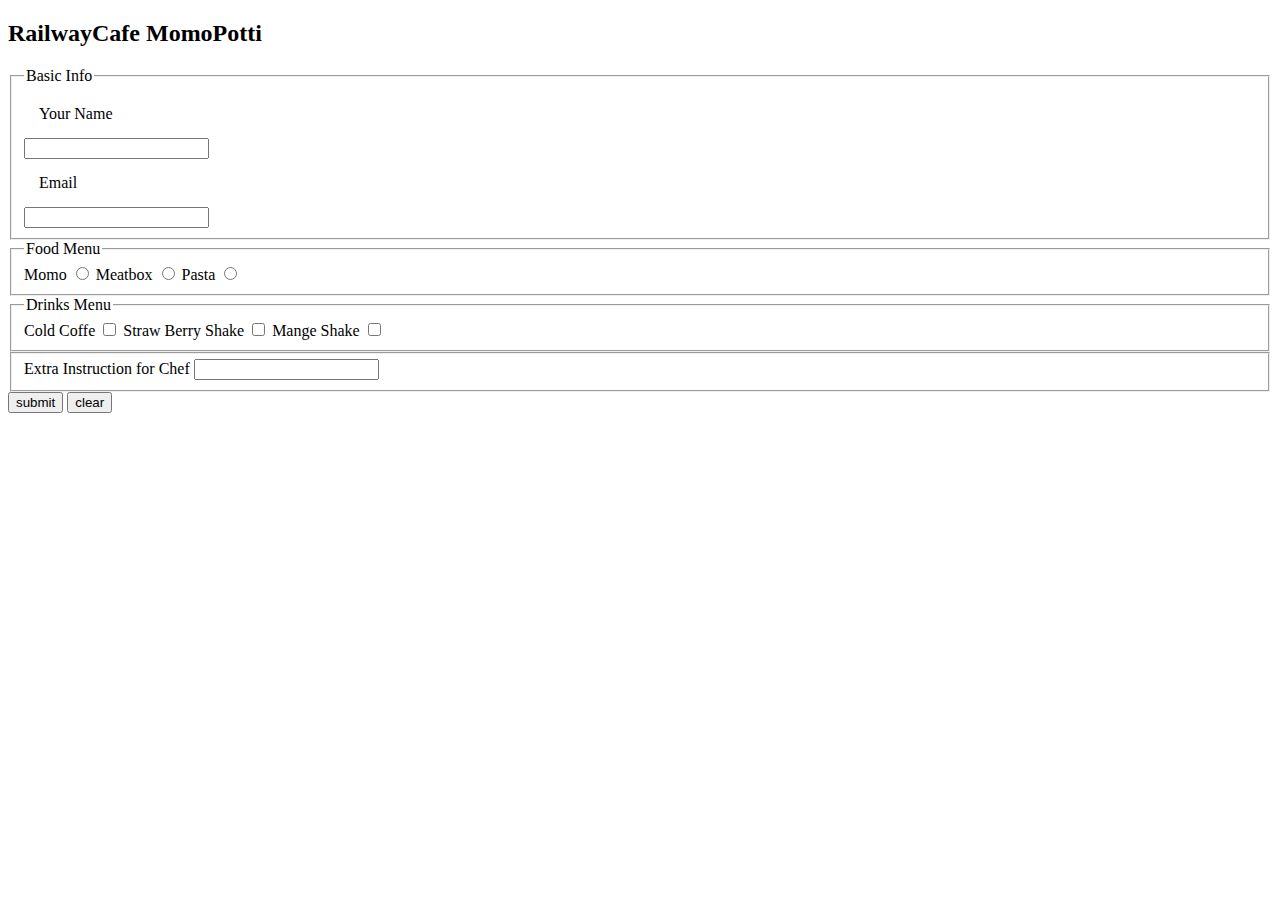
<file: Module-4-3/form.html>
<!DOCTYPE html>
<html lang="en">

<head>
    <meta charset="UTF-8">
    <meta name="viewport" content="width=device-width, initial-scale=1.0">
    <title>MomoPotti</title>


    <style>
        form .basicinfo label{
            display: block;
            margin: 15px;
        }
    </style>
</head>

<body>

    <main>
        <section>
            <h2>RailwayCafe MomoPotti</h2>


            <form>

                <fieldset class="basicinfo">

                    <legend>Basic Info</legend>
                    <label for="name">Your Name</label>
                    <input type="text" name="" id="name">


                    <label for="email">Email</label>
                    <input type="text" name="" id="email">
                </fieldset>

                <fieldset>
                    <legend>Food Menu</legend>

                    <label for="momo">Momo</label>
                    <input type="radio" name="" id="momo">

                    <label for="meatbox">Meatbox</label>
                    <input type="radio" name="" id="meatbox">

                    <label for="pasta">Pasta</label>
                    <input type="radio" name="" id="pasta">
                </fieldset>


                <fieldset>
                    <legend>Drinks Menu</legend>

                    <label for="coldcoffe">Cold Coffe</label>
                    <input type="checkbox" name="" id="coldcoffe">

                    <label for="strawberry">Straw Berry Shake</label>
                    <input type="checkbox" name="" id="strawberry">

                    <label for="mango">Mange Shake</label>
                    <input type="checkbox" name="" id="mango">
                </fieldset>


                <fieldset>
                    <label for="extra">Extra Instruction for Chef</label>
                    <input type="text" name="" id="extra">
                </fieldset>

                <input type="submit" value="submit" name="" id="submitbutton">
                <input type="reset" value="clear" name="" id="clearbutton">
            </form>



        </section>
    </main>

</body>

</html>
</file>
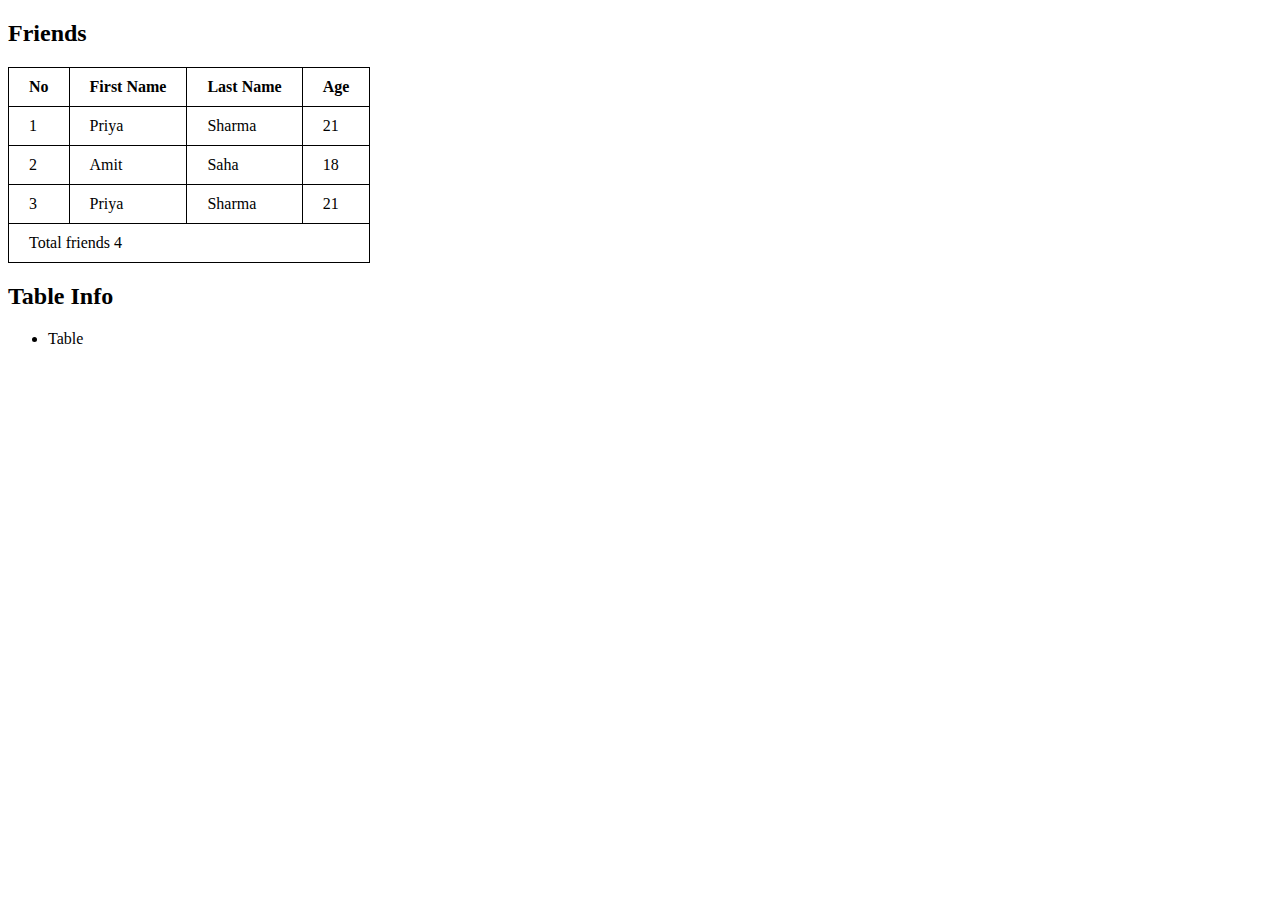
<file: Module-4-4/table.html>
<!DOCTYPE html>
<html lang="en">

<head>
    <meta charset="UTF-8">
    <meta name="viewport" content="width=device-width, initial-scale=1.0">
    <title>Table</title>

    <style>
        table{
            border-collapse: collapse;
        }
        td,th {
            border: 1px solid black;
            padding: 10px 20px ;

        }
        /* th{
            border: 1px solid black;
            padding: 10px 20px ;

        } */
    </style>
</head>

<body>

    <main>
        <h2>Friends</h2>
        <table>
            <thead>
                <tr>
                    <th>No</th>
                    <th>First Name</th>
                    <th>Last Name</th>
                    <th>Age</th>

                </tr>

            </thead>
            <tbody>
                <tr>
                    <td>1</td>
                    <td>Priya</td>
                    <td>Sharma</td>
                    <td>21</td>

                </tr>

                <tr>
                    <td>2</td>
                    <td>Amit</td>
                    <td>Saha</td>
                    <td>18</td>

                </tr>

                <tr>
                    <td>3</td>
                    <td>Priya</td>
                    <td>Sharma</td>
                    <td>21</td>

                </tr>






            </tbody>
            <tfoot>

                <tr>
                    <td colspan="4">Total friends 4</td>
                </tr>

            </tfoot>
        </table>
    </main>

    <section>
        <h2>Table Info</h2>

        <ul>
            <li>Table</li>
        </ul>
    </section>

</body>

</html>
</file>
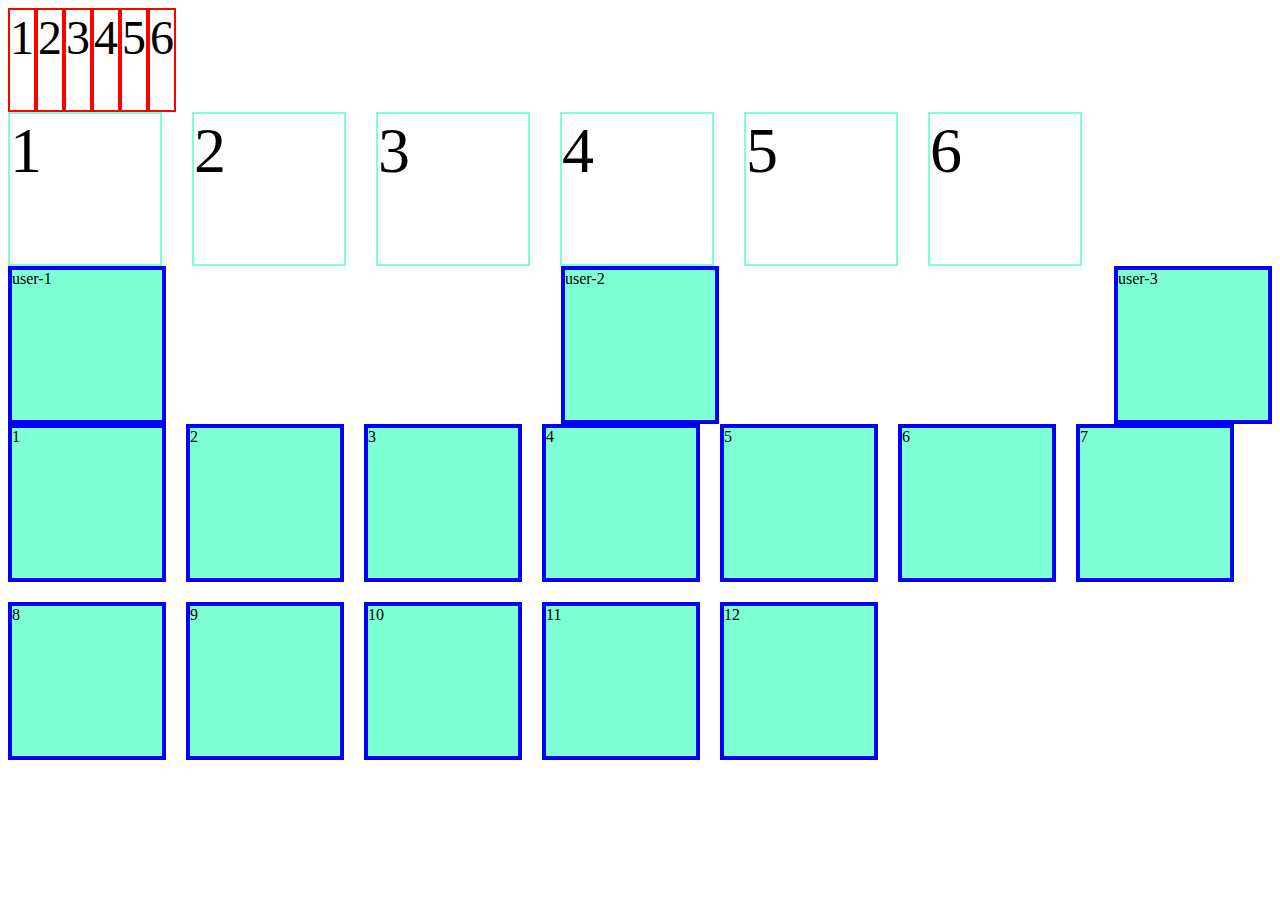
<file: Module-4-5/Flex.html>
<!DOCTYPE html>
<html lang="en">
<head>
    <meta charset="UTF-8">
    <meta name="viewport" content="width=device-width, initial-scale=1.0">
    <title>FlexBox</title>

    <style>

        .container{
            display: flex;
        }

        .container div{
            border: 2px solid red;
            height: 100px;
            font-size: 3em;
        }

        .box-container{
            display: flex;
            gap: 30px;
        }

        .box{
            font-size: 4em;
            height: 150px;
            width: 150px;
            border: 2px solid aquamarine;
        }

        .user-container{
            display: flex;
            justify-content: space-between;
        }

        .card-container{
            display: flex;
            flex-wrap: wrap;
            gap: 20px;
        }

        .user{
            border: 4px solid blue;
            height: 150px;
            width: 150px;
            background-color: aquamarine;
        }

    </style>
</head>
<body>
    <div class="container">
        <div>1</div>
        <div>2</div>
        <div>3</div>
        <div>4</div>
        <div>5</div>
        <div>6</div>
    </div>

    <div class="box-container">
        <div class="box">1</div>
        <div class="box">2</div>
        <div class="box">3</div>
        <div class="box">4</div>
        <div class="box">5</div>
        <div class="box">6</div>
    </div>

    <div class="user-container">
        <div class="user">user-1</div>
        <div class="user">user-2</div>
        <div class="user">user-3</div>
        
    </div>

    <div class="card-container">
        <div class="user">1</div>
        <div class="user">2</div>
        <div class="user">3</div>
        <div class="user">4</div>
        <div class="user">5</div>
        <div class="user">6</div>
        <div class="user">7</div>
        <div class="user">8</div>
        <div class="user">9</div>
        <div class="user">10</div>
        <div class="user">11</div>
        <div class="user">12</div>
    </div>
    
</body>
</html>
</file>
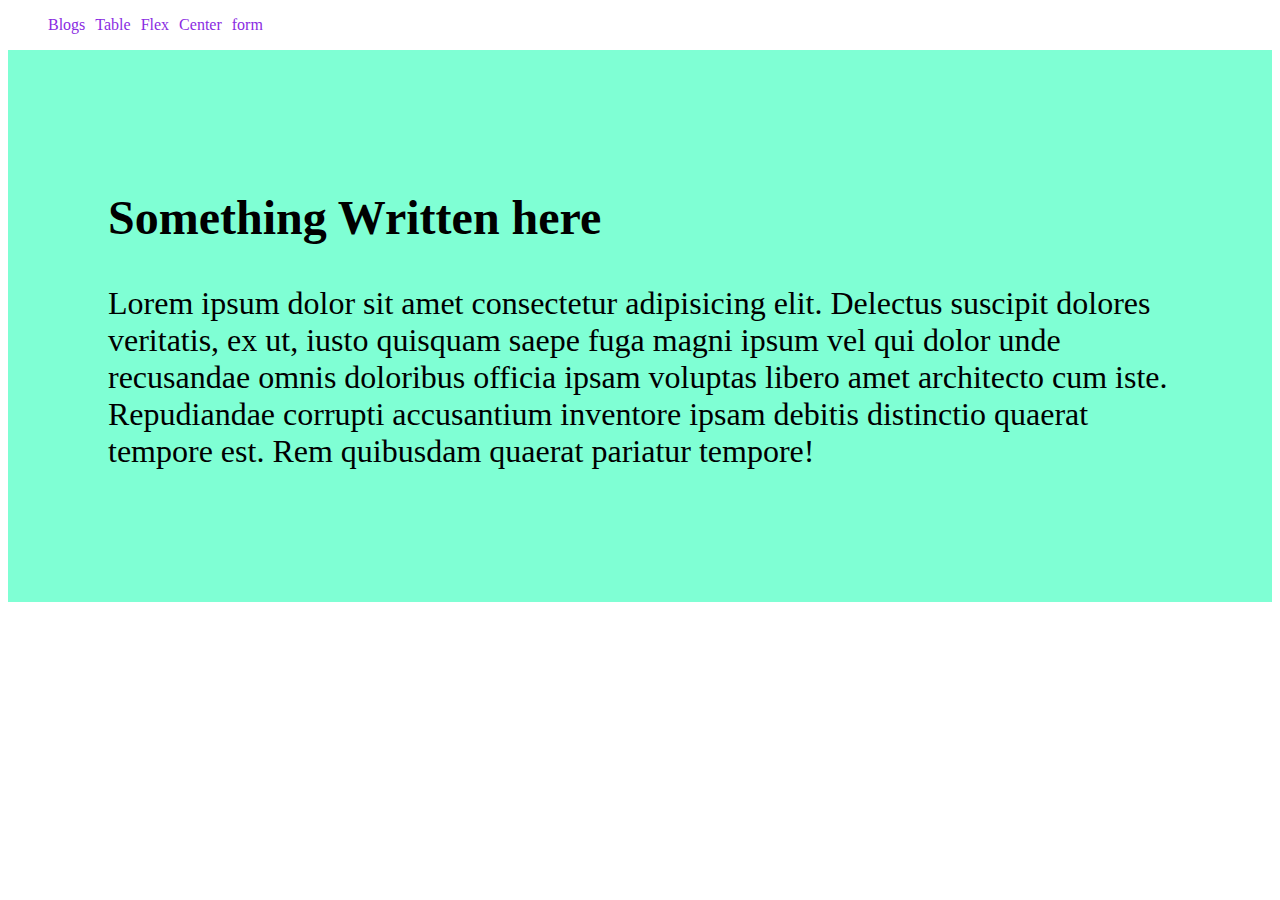
<file: Module-4-6/auto.html>
<!DOCTYPE html>
<html lang="en">

<head>
    <meta charset="UTF-8">
    <meta name="viewport" content="width=device-width, initial-scale=1.0">
    <title>Auotmatic</title>
    <style>
        .container {
            background-color: rgb(115, 73, 9);
        }

        .content {
            background-color: aquamarine;
            font-size: 2em;
            max-width: 1140px;
            margin: 0 auto;
            padding: 100px;


        }
    </style>

    <link rel="stylesheet" href="styles/nav.css" >
</head>

<body>
    <header>

        <nav>
            <ul>
                <li><a href="Blogsindex.html">Blogs</a></li>
                <li><a href="table.html">Table</a></li>
                <li><a href="Flex.html">Flex</a></li>
                <li><a href="center.html">Center</a></li>
                <li><a href="form.html">form</a></li>

            </ul>
        </nav>

    </header>

    <main>

        <div class="container">
            <div class="content">
                <h2>Something Written here</h2>
                <p>Lorem ipsum dolor sit amet consectetur adipisicing elit. Delectus suscipit dolores veritatis, ex ut,
                    iusto quisquam saepe fuga magni ipsum vel qui dolor unde recusandae omnis doloribus officia ipsam
                    voluptas libero amet architecto cum iste. Repudiandae corrupti accusantium inventore ipsam debitis
                    distinctio quaerat tempore est. Rem quibusdam quaerat pariatur tempore!</p>
            </div>
        </div>

    </main>

    <footer>

    </footer>

</body>

</html>
</file>
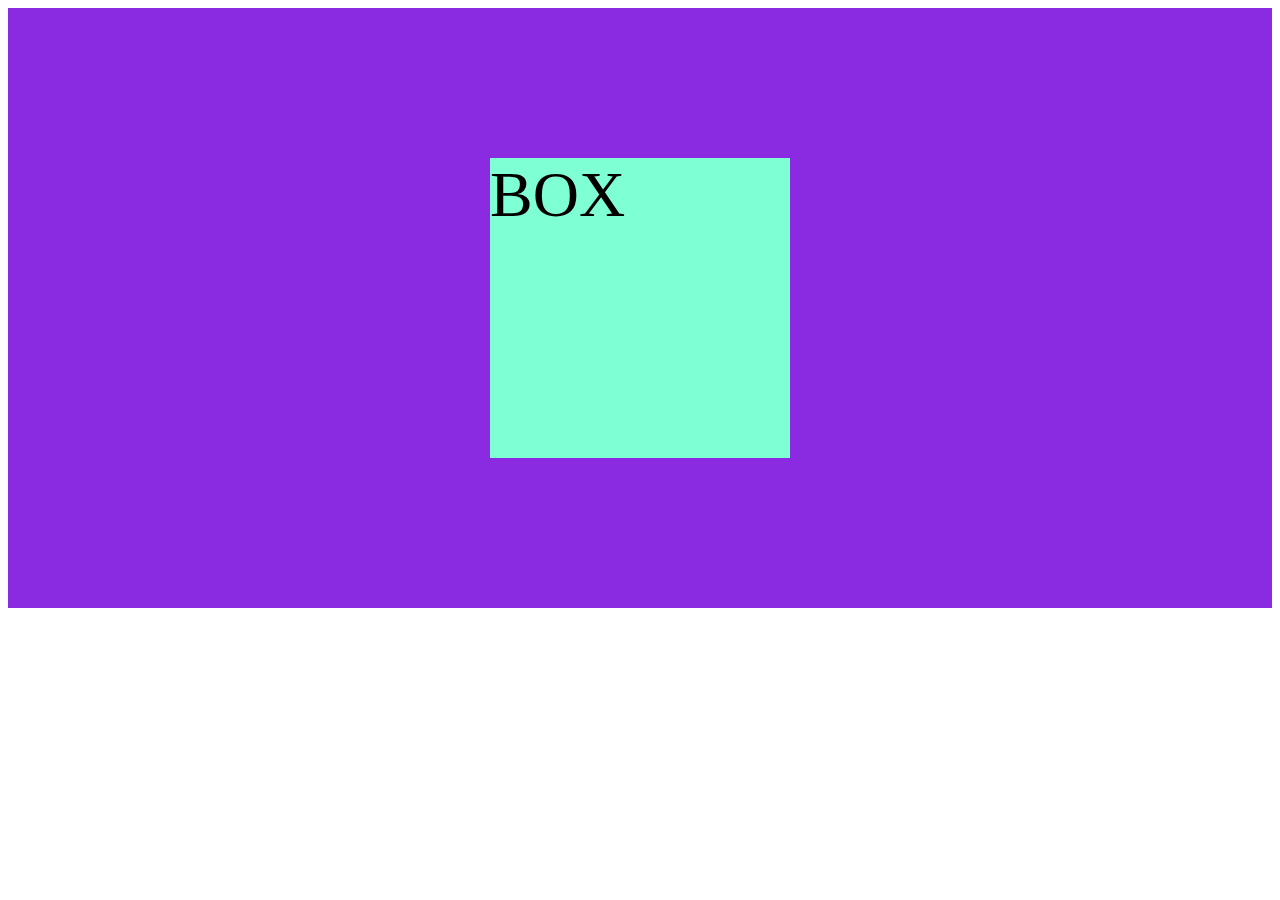
<file: Module-4-6/center.html>
<!DOCTYPE html>
<html lang="en">
<head>
    <meta charset="UTF-8">
    <meta name="viewport" content="width=device-width, initial-scale=1.0">
    <title>CenterFlex</title>

    <style>
        .container{
            background-color: blueviolet;
            display: flex;
            justify-content: center;
            align-items: center;
            height: 600px;
        }

        .box{
            background-color: aquamarine;
            font-size: 4em;
            height: 300px;
            width: 300px;
        }
    </style>
</head>
<body>
    <div class="container">
        <div class="box">
            BOX
        </div>
    </div>
</body>
</html>
</file>
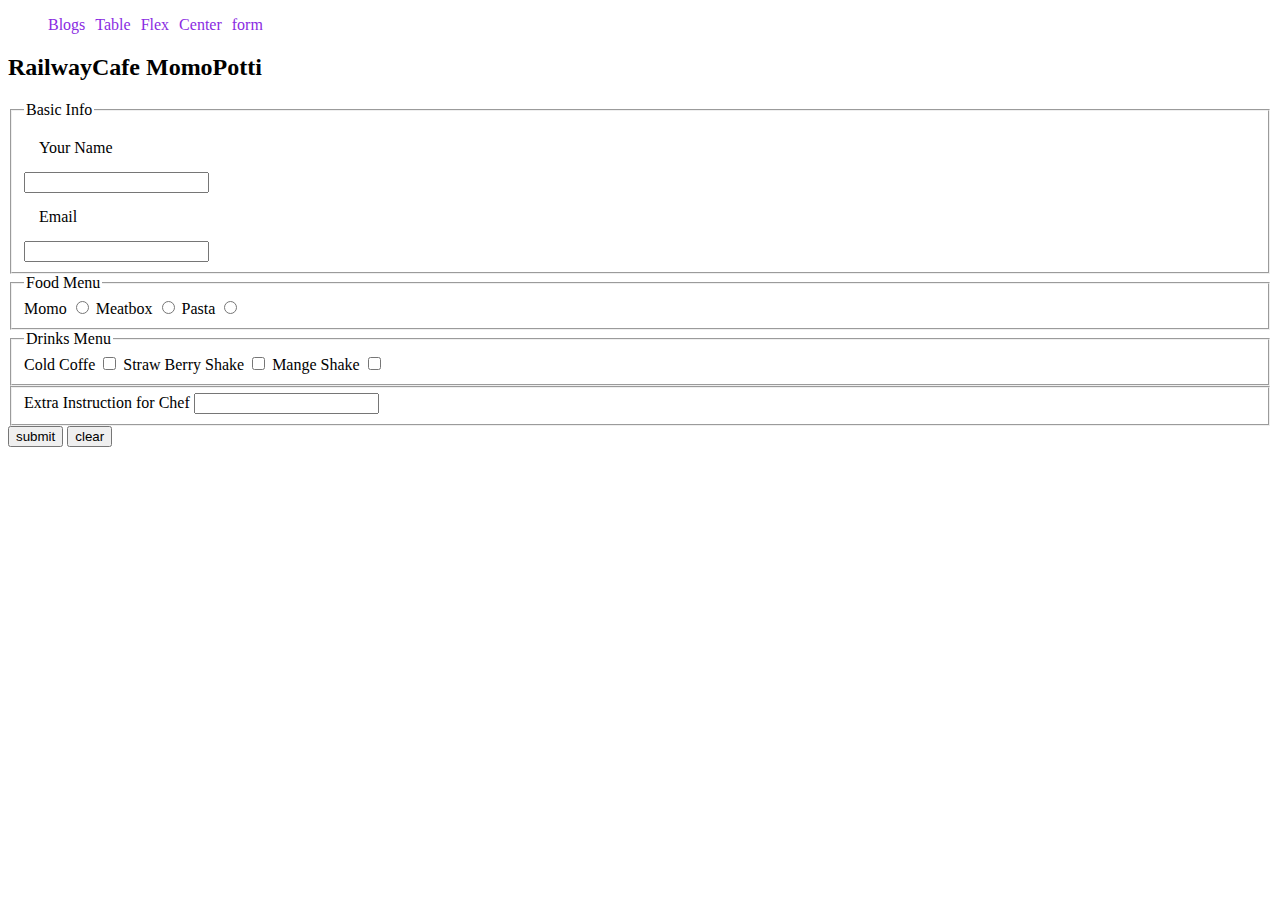
<file: Module-4-6/form.html>
<!DOCTYPE html>
<html lang="en">

<head>
    <meta charset="UTF-8">
    <meta name="viewport" content="width=device-width, initial-scale=1.0">
    <title>MomoPotti</title>


    <style>
        form .basicinfo label {
            display: block;
            margin: 15px;
        }
    </style>
    <link rel="stylesheet" href="styles/nav.css" >



</head>

<body>

    <header>

        <nav>
            <ul>
                <li><a href="Blogsindex.html">Blogs</a></li>
                <li><a href="table.html">Table</a></li>
                <li><a href="Flex.html">Flex</a></li>
                <li><a href="center.html">Center</a></li>
                <li><a href="form.html">form</a></li>

            </ul>
        </nav>

    </header>

    <main>
        <section>
            <h2>RailwayCafe MomoPotti</h2>


            <form>

                <fieldset class="basicinfo">

                    <legend>Basic Info</legend>
                    <label for="name">Your Name</label>
                    <input type="text" name="" id="name">


                    <label for="email">Email</label>
                    <input type="text" name="" id="email">
                </fieldset>

                <fieldset>
                    <legend>Food Menu</legend>

                    <label for="momo">Momo</label>
                    <input type="radio" name="" id="momo">

                    <label for="meatbox">Meatbox</label>
                    <input type="radio" name="" id="meatbox">

                    <label for="pasta">Pasta</label>
                    <input type="radio" name="" id="pasta">
                </fieldset>


                <fieldset>
                    <legend>Drinks Menu</legend>

                    <label for="coldcoffe">Cold Coffe</label>
                    <input type="checkbox" name="" id="coldcoffe">

                    <label for="strawberry">Straw Berry Shake</label>
                    <input type="checkbox" name="" id="strawberry">

                    <label for="mango">Mange Shake</label>
                    <input type="checkbox" name="" id="mango">
                </fieldset>


                <fieldset>
                    <label for="extra">Extra Instruction for Chef</label>
                    <input type="text" name="" id="extra">
                </fieldset>

                <input type="submit" value="submit" name="" id="submitbutton">
                <input type="reset" value="clear" name="" id="clearbutton">
            </form>



        </section>
    </main>

</body>

</html>
</file>
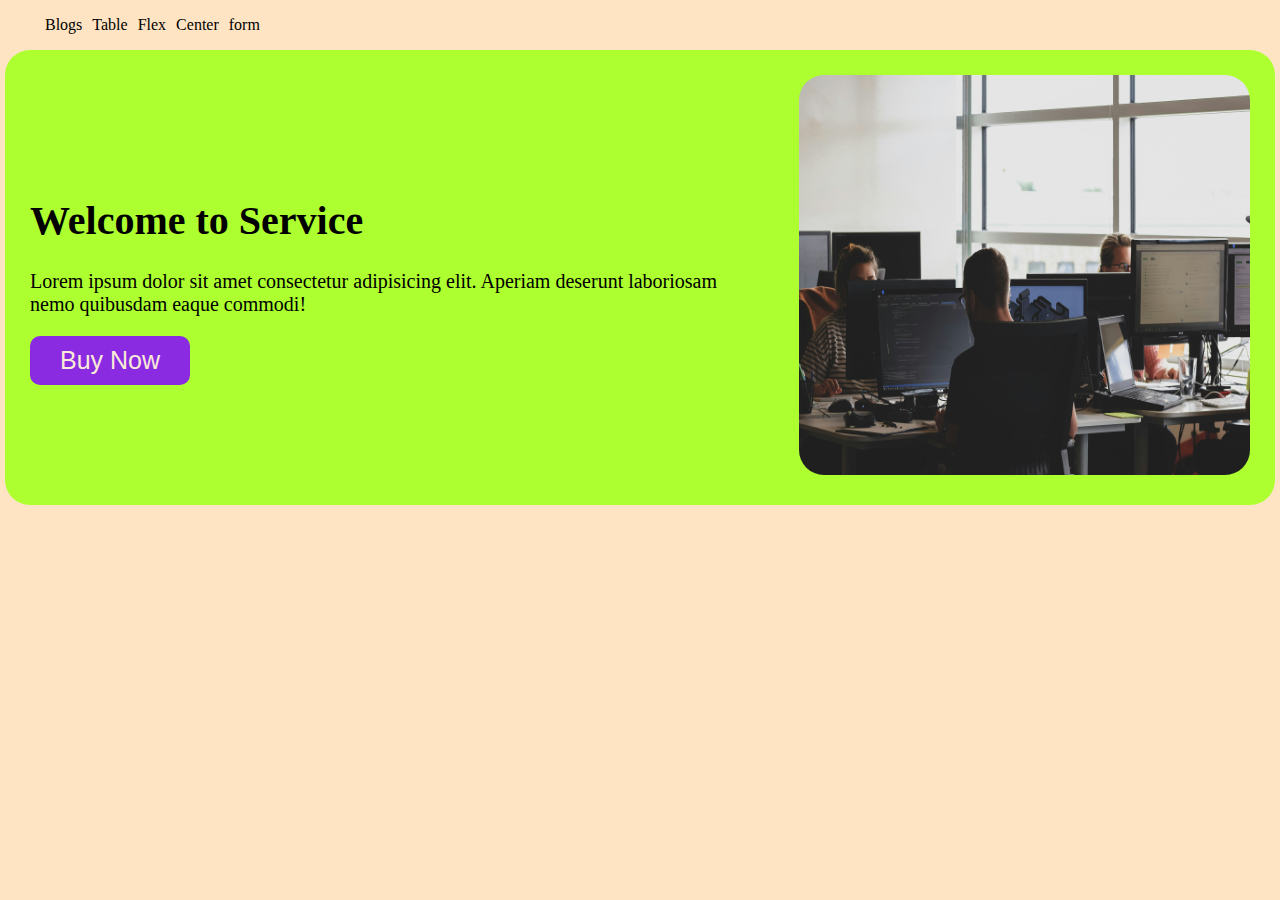
<file: Module-4-7/banner.html>
<!DOCTYPE html>
<html lang="en">

<head>
    <meta charset="UTF-8">
    <meta name="viewport" content="width=device-width, initial-scale=1.0">
    <title>Banner</title>

    <link rel="stylesheet" href="banner.css">
    <link rel="stylesheet" href="nav.css" >
</head>

<body>

    <header>

        <nav>
            <ul>
                <li><a href="Blogsindex.html">Blogs</a></li>
                <li><a href="table.html">Table</a></li>
                <li><a href="Flex.html">Flex</a></li>
                <li><a href="center.html">Center</a></li>
                <li><a href="form.html">form</a></li>

            </ul>
        </nav>

    </header>

    <main>

        <section class="hero-container" >

            <div>
                <h1>Welcome to Service</h1>
                <p>Lorem ipsum dolor sit amet consectetur adipisicing elit. Aperiam deserunt laboriosam nemo quibusdam eaque commodi!</p>
                <button>Buy Now</button>
            </div>
            <div>
                <img src="images/sigmund-Fa9b57hffnM-unsplash.jpg" alt="" >
            </div>

        </section>

    </main>

    <footer>

    </footer>


</body>

</html>
</file>
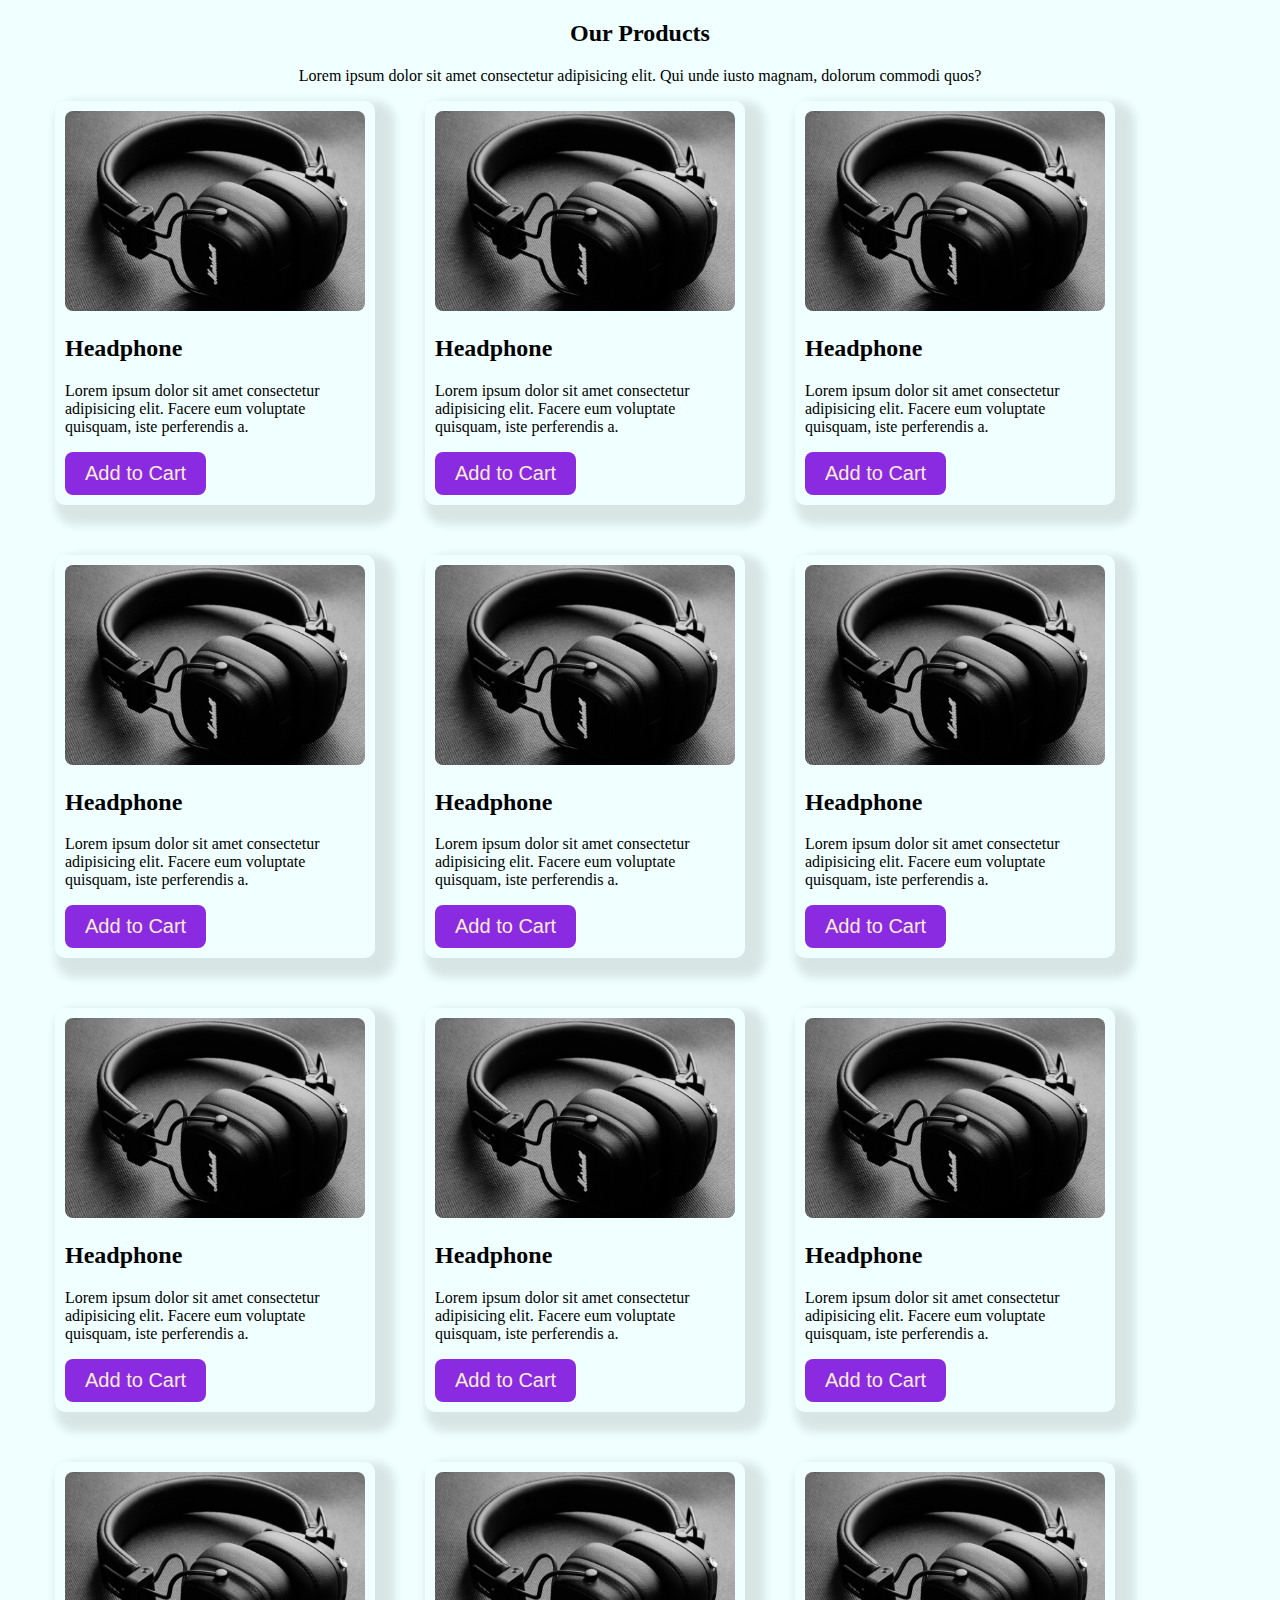
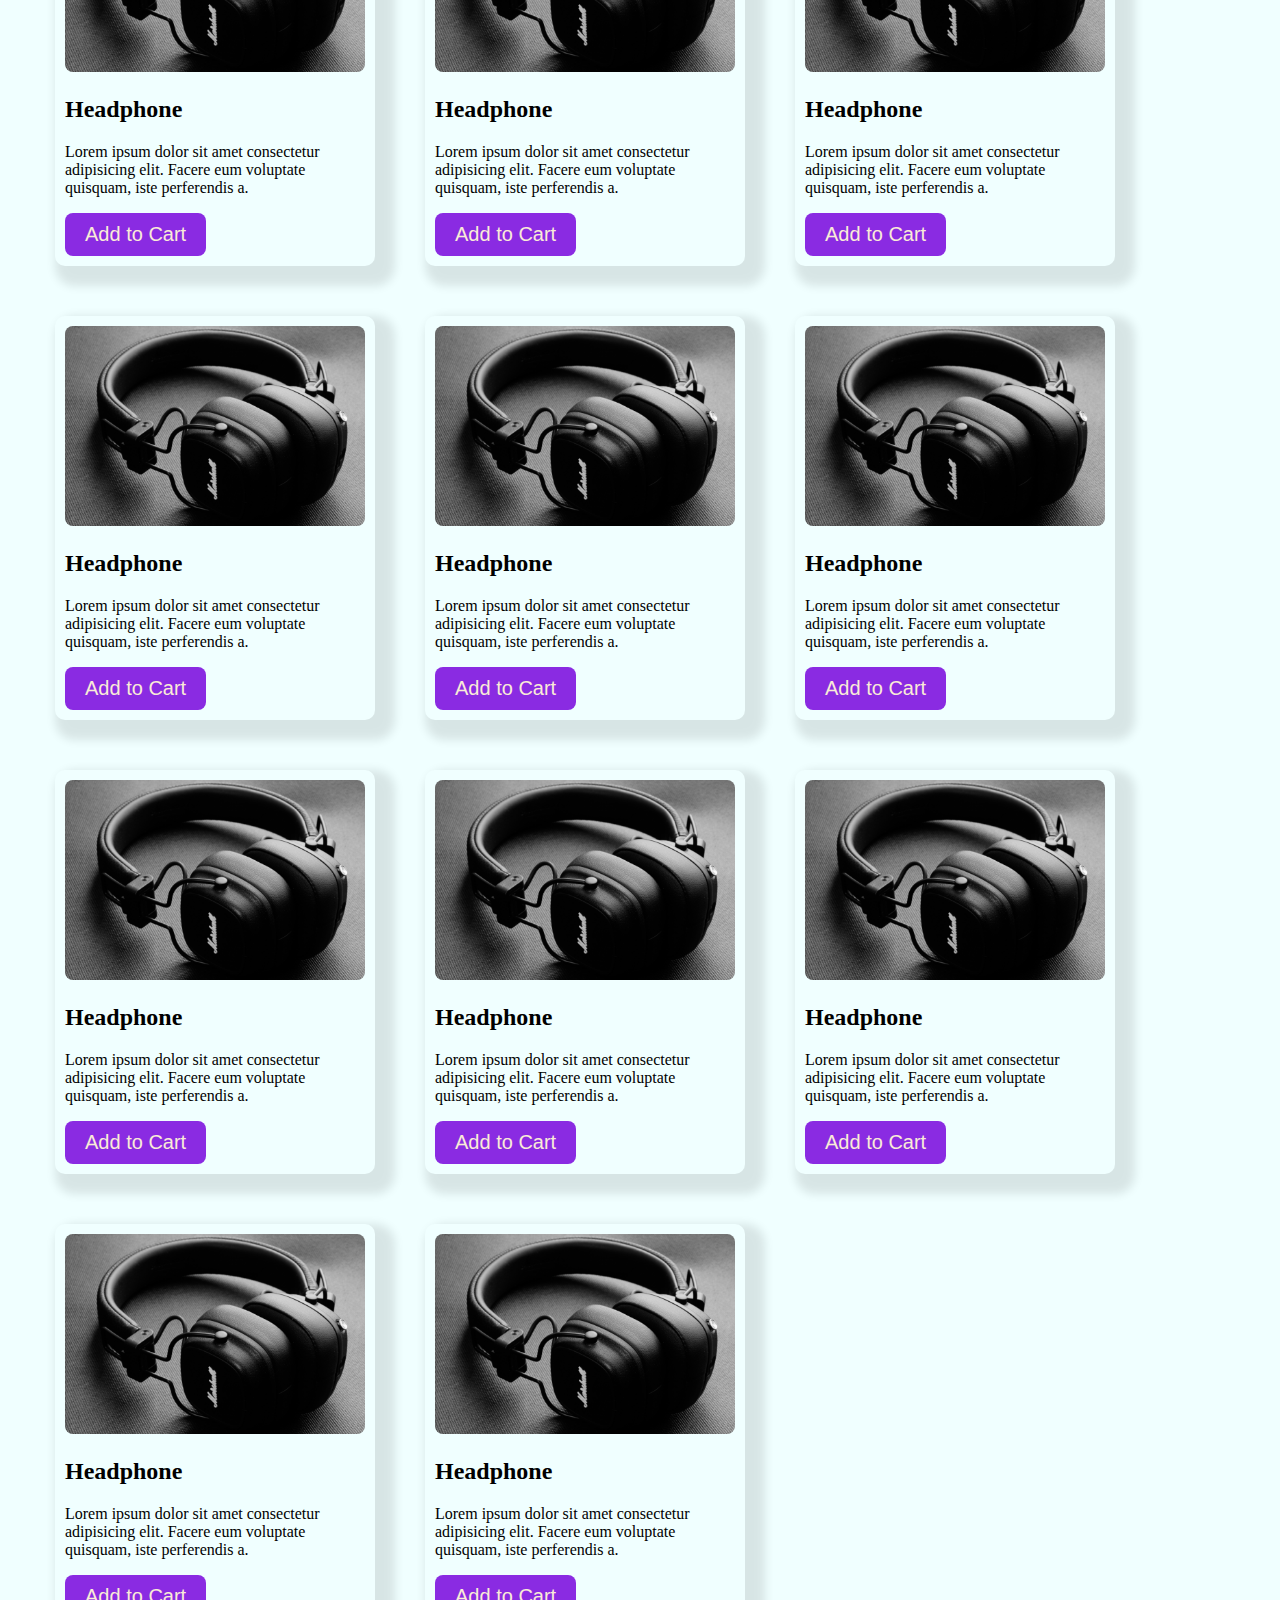
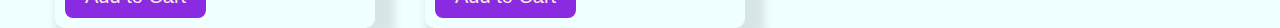
<file: Module-4-7/card.html>
<!DOCTYPE html>
<html lang="en">

<head>
    <meta charset="UTF-8">
    <meta name="viewport" content="width=device-width, initial-scale=1.0">
    <title>Card</title>
    <link rel="stylesheet" href="card.css" >
</head>

<body>
    <main>
        <section class="card-section">
            <h2>Our Products</h2>
            <p>Lorem ipsum dolor sit amet consectetur adipisicing elit. Qui unde iusto magnam, dolorum commodi quos?</p>
            <div class="card-container">
                <div class="card">
                    <img src="images/kagan_4854-NeNFVVzKmbU-unsplash.jpg" alt="" >
                    <h2>Headphone</h2>
                    <p>Lorem ipsum dolor sit amet consectetur adipisicing elit. Facere eum voluptate quisquam, iste perferendis a.</p>
                    <button>Add to Cart</button>

                </div>
                <div class="card">
                    <img src="images/kagan_4854-NeNFVVzKmbU-unsplash.jpg" alt="" >
                    <h2>Headphone</h2>
                    <p>Lorem ipsum dolor sit amet consectetur adipisicing elit. Facere eum voluptate quisquam, iste perferendis a.</p>
                    <button>Add to Cart</button>

                </div>
                <div class="card">
                    <img src="images/kagan_4854-NeNFVVzKmbU-unsplash.jpg" alt="" >
                    <h2>Headphone</h2>
                    <p>Lorem ipsum dolor sit amet consectetur adipisicing elit. Facere eum voluptate quisquam, iste perferendis a.</p>
                    <button>Add to Cart</button>

                </div>
                <div class="card">
                    <img src="images/kagan_4854-NeNFVVzKmbU-unsplash.jpg" alt="" >
                    <h2>Headphone</h2>
                    <p>Lorem ipsum dolor sit amet consectetur adipisicing elit. Facere eum voluptate quisquam, iste perferendis a.</p>
                    <button>Add to Cart</button>

                </div>
                <div class="card">
                    <img src="images/kagan_4854-NeNFVVzKmbU-unsplash.jpg" alt="" >
                    <h2>Headphone</h2>
                    <p>Lorem ipsum dolor sit amet consectetur adipisicing elit. Facere eum voluptate quisquam, iste perferendis a.</p>
                    <button>Add to Cart</button>

                </div>
                <div class="card">
                    <img src="images/kagan_4854-NeNFVVzKmbU-unsplash.jpg" alt="" >
                    <h2>Headphone</h2>
                    <p>Lorem ipsum dolor sit amet consectetur adipisicing elit. Facere eum voluptate quisquam, iste perferendis a.</p>
                    <button>Add to Cart</button>

                </div>
                <div class="card">
                    <img src="images/kagan_4854-NeNFVVzKmbU-unsplash.jpg" alt="" >
                    <h2>Headphone</h2>
                    <p>Lorem ipsum dolor sit amet consectetur adipisicing elit. Facere eum voluptate quisquam, iste perferendis a.</p>
                    <button>Add to Cart</button>

                </div>
                <div class="card">
                    <img src="images/kagan_4854-NeNFVVzKmbU-unsplash.jpg" alt="" >
                    <h2>Headphone</h2>
                    <p>Lorem ipsum dolor sit amet consectetur adipisicing elit. Facere eum voluptate quisquam, iste perferendis a.</p>
                    <button>Add to Cart</button>

                </div>
                <div class="card">
                    <img src="images/kagan_4854-NeNFVVzKmbU-unsplash.jpg" alt="" >
                    <h2>Headphone</h2>
                    <p>Lorem ipsum dolor sit amet consectetur adipisicing elit. Facere eum voluptate quisquam, iste perferendis a.</p>
                    <button>Add to Cart</button>

                </div>
                <div class="card">
                    <img src="images/kagan_4854-NeNFVVzKmbU-unsplash.jpg" alt="" >
                    <h2>Headphone</h2>
                    <p>Lorem ipsum dolor sit amet consectetur adipisicing elit. Facere eum voluptate quisquam, iste perferendis a.</p>
                    <button>Add to Cart</button>

                </div>
                <div class="card">
                    <img src="images/kagan_4854-NeNFVVzKmbU-unsplash.jpg" alt="" >
                    <h2>Headphone</h2>
                    <p>Lorem ipsum dolor sit amet consectetur adipisicing elit. Facere eum voluptate quisquam, iste perferendis a.</p>
                    <button>Add to Cart</button>

                </div>
                <div class="card">
                    <img src="images/kagan_4854-NeNFVVzKmbU-unsplash.jpg" alt="" >
                    <h2>Headphone</h2>
                    <p>Lorem ipsum dolor sit amet consectetur adipisicing elit. Facere eum voluptate quisquam, iste perferendis a.</p>
                    <button>Add to Cart</button>

                </div>
                <div class="card">
                    <img src="images/kagan_4854-NeNFVVzKmbU-unsplash.jpg" alt="" >
                    <h2>Headphone</h2>
                    <p>Lorem ipsum dolor sit amet consectetur adipisicing elit. Facere eum voluptate quisquam, iste perferendis a.</p>
                    <button>Add to Cart</button>

                </div>
                <div class="card">
                    <img src="images/kagan_4854-NeNFVVzKmbU-unsplash.jpg" alt="" >
                    <h2>Headphone</h2>
                    <p>Lorem ipsum dolor sit amet consectetur adipisicing elit. Facere eum voluptate quisquam, iste perferendis a.</p>
                    <button>Add to Cart</button>

                </div>
                <div class="card">
                    <img src="images/kagan_4854-NeNFVVzKmbU-unsplash.jpg" alt="" >
                    <h2>Headphone</h2>
                    <p>Lorem ipsum dolor sit amet consectetur adipisicing elit. Facere eum voluptate quisquam, iste perferendis a.</p>
                    <button>Add to Cart</button>

                </div>
                <div class="card">
                    <img src="images/kagan_4854-NeNFVVzKmbU-unsplash.jpg" alt="" >
                    <h2>Headphone</h2>
                    <p>Lorem ipsum dolor sit amet consectetur adipisicing elit. Facere eum voluptate quisquam, iste perferendis a.</p>
                    <button>Add to Cart</button>

                </div>
                <div class="card">
                    <img src="images/kagan_4854-NeNFVVzKmbU-unsplash.jpg" alt="" >
                    <h2>Headphone</h2>
                    <p>Lorem ipsum dolor sit amet consectetur adipisicing elit. Facere eum voluptate quisquam, iste perferendis a.</p>
                    <button>Add to Cart</button>

                </div>
                <div class="card">
                    <img src="images/kagan_4854-NeNFVVzKmbU-unsplash.jpg" alt="" >
                    <h2>Headphone</h2>
                    <p>Lorem ipsum dolor sit amet consectetur adipisicing elit. Facere eum voluptate quisquam, iste perferendis a.</p>
                    <button>Add to Cart</button>

                </div>
                <div class="card">
                    <img src="images/kagan_4854-NeNFVVzKmbU-unsplash.jpg" alt="" >
                    <h2>Headphone</h2>
                    <p>Lorem ipsum dolor sit amet consectetur adipisicing elit. Facere eum voluptate quisquam, iste perferendis a.</p>
                    <button>Add to Cart</button>

                </div>
                <div class="card">
                    <img src="images/kagan_4854-NeNFVVzKmbU-unsplash.jpg" alt="" >
                    <h2>Headphone</h2>
                    <p>Lorem ipsum dolor sit amet consectetur adipisicing elit. Facere eum voluptate quisquam, iste perferendis a.</p>
                    <button>Add to Cart</button>

                </div>
                

            </div>
        </section>
    </main>

</body>

</html>
</file>
<file: Module-4-6/styles/nav.css>
nav ul{
    display: flex;
}

nav li{
    list-style: none;
    margin-right: 10px;
}

nav a{
    text-decoration: none;
    color: blueviolet;
}

nav li:hover {
    background-color: bisque;
}
</file>
<file: Module-4-7/banner.css>
.hero-container{
    display: flex;
    align-items: center;
    gap: 40px;
    background-color: greenyellow;
    padding: 25px;
    font-size: 1.25em;
    border-radius: 25px;
}

.hero-container img{
    width: 100%;
    height: 400px;
    border-radius: 25px;
}

.hero-container button {
    background-color: blueviolet;
    padding: 10px 30px;
    font-size: 1.25em;
    border-radius: 10px;
    cursor: pointer;
    border: none;
    color: antiquewhite;
}

body {
    background-color: bisque;
    max-width: 1270px;
    margin: 0 auto;
}
</file>
<file: Module-4-7/nav.css>
nav ul{
    display: flex;
}

nav li{
    list-style: none;
    margin-right: 10px;
}

nav a{
    text-decoration: none;
    color: black;
}

nav li:hover {
    background-color: bisque;
}
</file>
<file: Module-4-7/card.css>
body{
    background-color: azure;
    max-width: 1170px;
    margin: 0 auto; 
}

.card-container :hover{
    background-color: yellow;
}

.card {
    width: 300px;
    border: 2px sandybrown;
    border-radius: 10px;
    padding: 10px;
    box-shadow: 10px 10px 10px 10px rgba(0, 0, 0, 0.101);
    text-align: left;
    
}

.card img {
    width: 100%;
    border-radius: 8px;
}

.card h3 {
    
    font-size: 1.25em;
    font-weight: 700;
}

.card button {
    background-color: blueviolet;
    padding: 10px 20px;
    font-size: 1.25em;
    border-radius: 8px;
    cursor: pointer;
    border: none;
    color: antiquewhite;
}

.card-container{
    display: flex;
    gap: 50px;
    flex-wrap: wrap;
}

.card-section{
    text-align: center;
}
</file>
